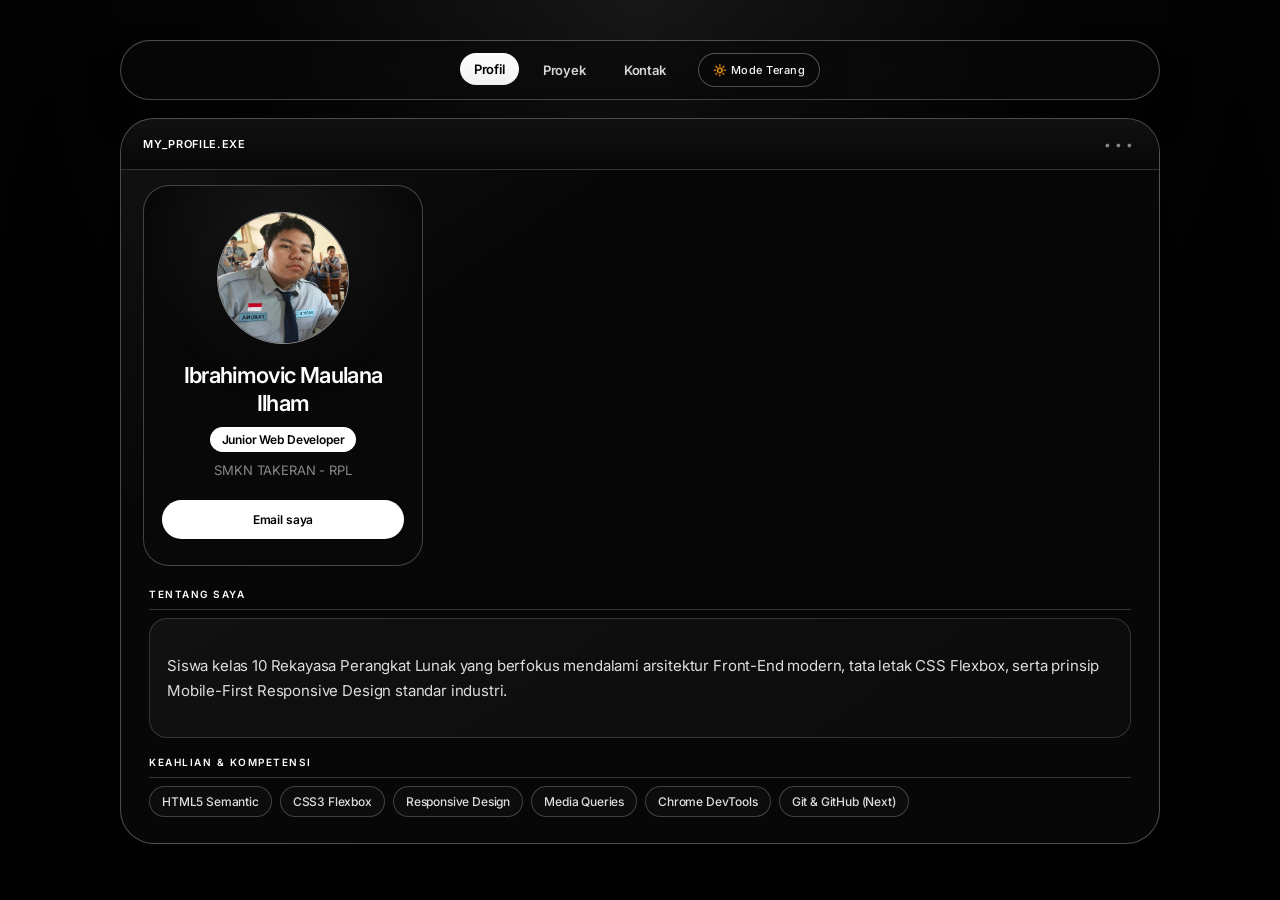
<file: index.html>
<!DOCTYPE html>
<html lang="id">
<head>
    <meta charset="UTF-8">
    <meta name="viewport" content="width=device-width, initial-scale=1.0">
    <title>Profil Digital Responsive - Ibrahimovic Maulana Ilham</title>

    <link rel="preconnect" href="https://fonts.googleapis.com">
    <link rel="preconnect" href="https://fonts.gstatic.com" crossorigin>
    <link href="https://fonts.googleapis.com/css2?family=Inter:wght@400;500;600;700&display=swap" rel="stylesheet">
    <link rel="stylesheet" href="style.css">
    <script src="main.js" defer></script>

</head>

<body>
    <nav class="site-navigation" aria-label="Navigasi utama">
        <a class="nav-link" href="index.html" aria-current="page">Profil</a>
        <a class="nav-link" href="proyek.html">Proyek</a>
        <a class="nav-link" href="kontak.html">Kontak</a>
        <button id="btnToggleTema" class="btn-tema" type="button">Mode Gelap</button>
    </nav>
    <main class="page-wrapper">
        <article class="profile-card">

            <header class="card-aside">
                <div class="avatar-box">
                    <img src="WhatsApp Image 2026-09-21 at 09.35.43.jpeg" alt="Foto Ibrahimovic Maulana Ilham">
                </div>

                <h1 class="student-name">Ibrahimovic Maulana Ilham</h1>
                <p class="student-role">Junior Web Developer</p>
                <p class="student-school">SMKN TAKERAN - RPL</p>
                <a href="mailto:kursiibra08@gmail.com" id="btnKontak" class="btn-contact">Email saya</a>
            </header>

            <section class="card-content">
                <div class="bio-section">
                    <h2 class="section-heading">Tentang Saya</h2>
                    <p class="bio-text">
                        Siswa kelas 10 Rekayasa Perangkat Lunak yang berfokus mendalami
                        arsitektur Front-End modern, tata letak CSS Flexbox, serta prinsip
                        Mobile-First Responsive Design standar industri.
                    </p>
                </div>

                <div class="skills-section">
                    <h2 class="section-heading">Keahlian &amp; Kompetensi</h2>
                    <div class="skill-matrix">
                        <div class="skill-badge">HTML5 Semantic</div>
                        <div class="skill-badge">CSS3 Flexbox</div>
                        <div class="skill-badge">Responsive Design</div>
                        <div class="skill-badge">Media Queries</div>
                        <div class="skill-badge">Chrome DevTools</div>
                        <div class="skill-badge">Git &amp; GitHub (Next)</div>
                    </div>
                </div>
            </section>
        </article>
    </main>

    <div id="modalKontak" class="modal-overlay" aria-hidden="true">
        <div class="modal-box" role="dialog" aria-modal="true" aria-labelledby="judulModal">
            <h2 id="judulModal">Silakan hubungi saya melalui email:</h2>
            <a href="mailto:kursiibra08@gmail.com" class="modal-email">kursiibra08@gmail.com</a>
            <div class="modal-actions">
                <button type="button" id="btnSalinEmail" class="btn-tutup">Salin Email</button>
                <button type="button" id="btnTutupModal" class="btn-tutup">Tutup</button>
            </div>
        </div>
    </div>

    <script src="script.js"></script>
    <script src="latihan.js" defer></script>
    <script src="logika.js" defer></script>
</body>
</html>
</file>
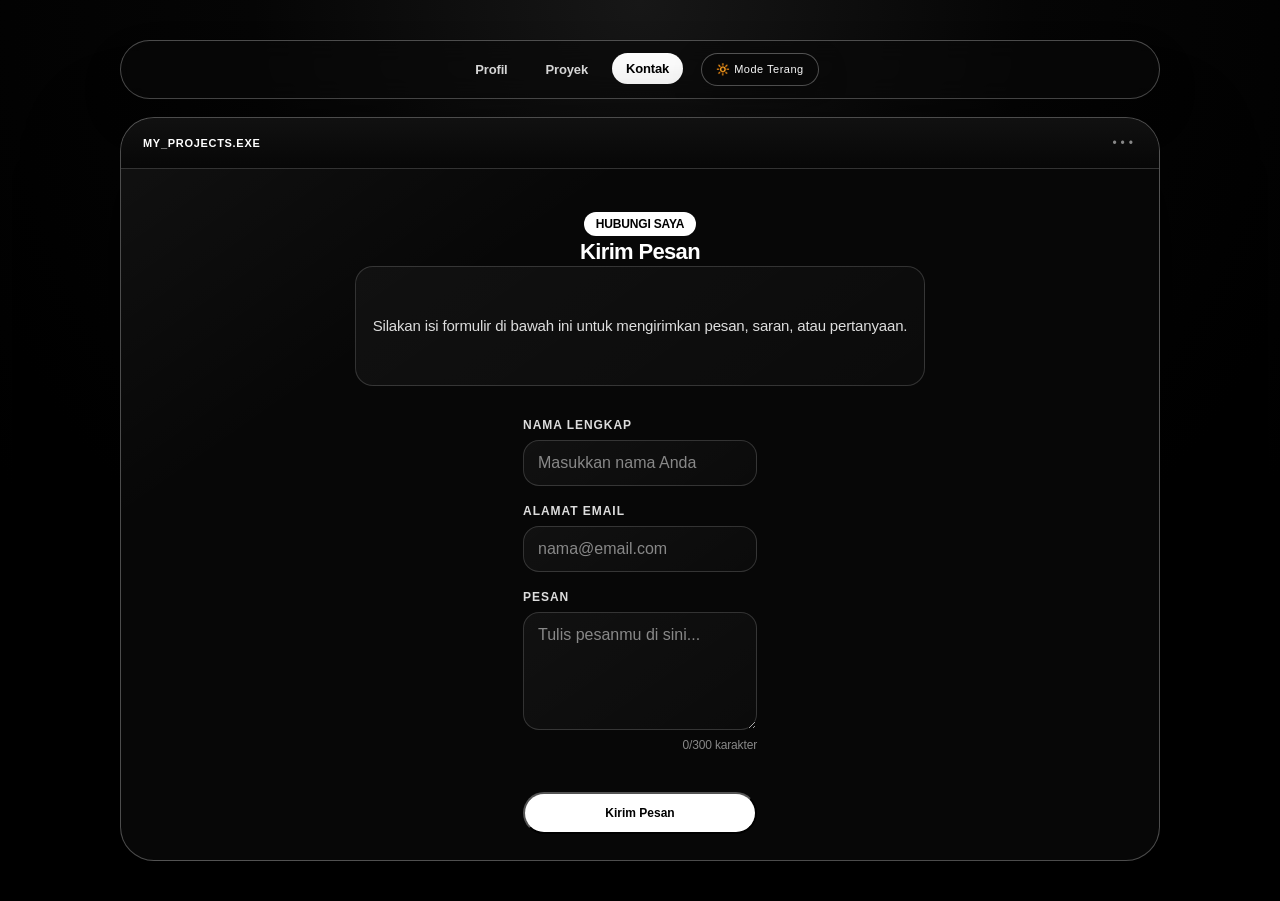
<file: kontak.html>
<!DOCTYPE html>
<html lang="id">
<head>
    <meta charset="UTF-8">
    <meta name="viewport" content="width=device-width, initial-scale=1.0">
    <title>Kontak - Rafadhil Putra Pratama</title>
    <link rel="stylesheet" href="style.css">
    <script src="main.js" defer></script>
</head>
<body>
    <nav class="site-navigation" aria-label="Navigasi utama">
        <a class="nav-link" href="index.html">Profil</a>
        <a class="nav-link" href="proyek.html">Proyek</a>
        <a class="nav-link" href="kontak.html" aria-current="page">Kontak</a>
        <button id="btnToggleTema" class="btn-tema" type="button">Mode Gelap</button>
    </nav>

    <main class="page-wrapper projects-wrapper">
        <section class="projects-card">
            <header class="projects-header">
                <p class="student-role">HUBUNGI SAYA</p>
                <h1 class="student-name">Kirim Pesan</h1>
                <p class="bio-text">Silakan isi formulir di bawah ini untuk mengirimkan pesan, saran, atau pertanyaan.</p>
            </header>

            <form class="contact-form">
                <div class="form-group">
                    <label for="nama" class="form-label">Nama Lengkap</label>
                    <input type="text" id="nama" name="nama" class="form-input" placeholder="Masukkan nama Anda" required>
                </div>

                <div class="form-group">
                    <label for="email" class="form-label">Alamat Email</label>
                    <input type="email" id="email" name="email" class="form-input" placeholder="nama@email.com" required>
                </div>

                <div class="form-group">
                    <label for="pesan" class="form-label">Pesan</label>
                    <textarea id="pesan" name="pesan" rows="5" maxlength="300" class="form-input" placeholder="Tulis pesanmu di sini..." required></textarea>
                    <span id="hitung-karakter" class="keterangan">0/300 karakter</span>
                </div>

                <button type="submit" class="btn-contact">Kirim Pesan</button>
            </form>
        </section>
    </main>
</body>
</html>
</file>
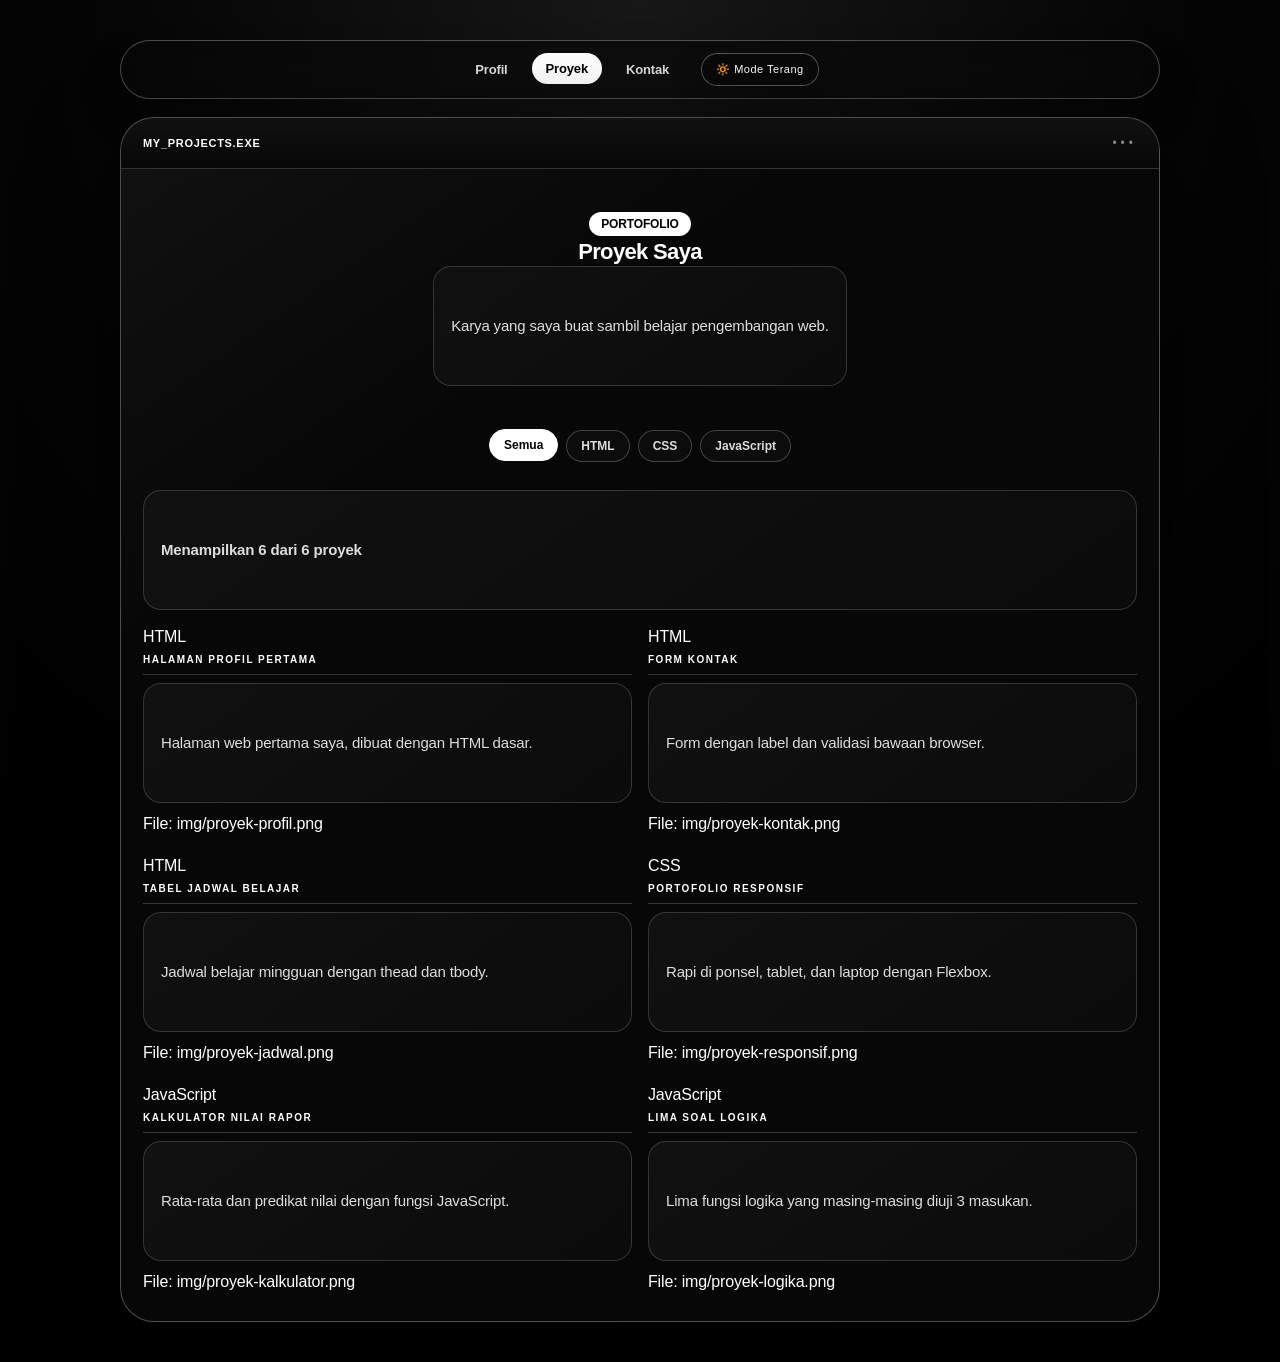
<file: proyek.html>
<!DOCTYPE html> 
<html lang="id">
<head>
    <meta charset="UTF-8">
    <meta name="viewport" content="width=device-width, initial-scale=1.0">
    <title>Proyek - Rafadhil Putra Pratama</title>
    <link rel="stylesheet" href="style.css">
    <script src="main.js" defer></script>
</head>
<body>
    <nav class="site-navigation" aria-label="Navigasi utama">
        <a class="nav-link" href="index.html">Profil</a>
        <a class="nav-link" href="proyek.html" aria-current="page">Proyek</a>
        <a class="nav-link" href="kontak.html">Kontak</a>
        <button id="btnToggleTema" class="btn-tema" type="button">Mode Gelap</button>
    </nav>

    <main class="page-wrapper projects-wrapper">
        <section class="projects-card">
            <header class="projects-header">
                <p class="student-role">PORTOFOLIO</p>
                <h1 class="student-name">Proyek Saya</h1>
                <p class="bio-text">Karya yang saya buat sambil belajar pengembangan web.</p>
            </header>

            <div class="filter" style="margin-top: 20px;">
                <button type="button" class="tombol-filter aktif" id="filter-semua">Semua</button>
                <button type="button" class="tombol-filter" id="filter-html">HTML</button>
                <button type="button" class="tombol-filter" id="filter-css">CSS</button>
                <button type="button" class="tombol-filter" id="filter-javascript">JavaScript</button>
            </div>

            <p id="jumlah-proyek" class="bio-text" style="margin-top: 10px; font-weight: 600;"></p>

            <div class="project-list" id="daftar-proyek"></div>
        </section>
    </main>
</body>
</html>
</file>
<file: style.css>
* {
    margin: 0;
    padding: 0;
    box-sizing: border-box;
}

:root {
    --page-bg: radial-gradient(circle at 50% 0%, #171717 0%, #050505 35%, #000 72%);
    --page-bg-color: #000;
    --card-bg: linear-gradient(145deg, rgba(255,255,255,.045), transparent 28%), #070707;
    --card-line: rgba(255,255,255,.28);
    --card-shadow: 0 30px 90px rgba(0,0,0,.85), inset 0 1px 0 rgba(255,255,255,.12);
    --bar-bg: linear-gradient(180deg, #111, #070707);
    --bar-line: rgba(255,255,255,.14);
    --bar-dots: #888;
    --panel-bg: radial-gradient(circle at 50% 15%, rgba(255,255,255,.07), transparent 40%), #080808;
    --panel-line: rgba(255,255,255,.24);
    --text: #ffffff;
    --text-body: #dddddd;
    --text-dim: #888888;
    --inset-bg: linear-gradient(145deg, rgba(255,255,255,.025), transparent), #0b0b0b;
    --inset-line: rgba(255,255,255,.16);
    --divider: rgba(255,255,255,.18);
    --badge-bg: #0c0c0c;
    --badge-line: rgba(255,255,255,.22);
    --btn-bg: #ffffff;
    --btn-text: #000000;
    --btn-hover: #dcdcdc;
    --avatar-bg: #050505;
    --avatar-line: rgba(255,255,255,.55);
    --float-bg: rgba(10,10,10,.9);
    --float-line: rgba(255,255,255,.3);
    --overlay: rgba(0,0,0,.78);
    --modal-bg: linear-gradient(145deg, rgba(255,255,255,.04), transparent), #0a0a0a;
    --link-hover: #aaaaaa;

    --font: 'Inter', -apple-system, BlinkMacSystemFont, 'Segoe UI', Arial, sans-serif;
}

body.light-mode {
    --page-bg: radial-gradient(circle at 50% 0%, #ffffff 0%, #f1f1f1 40%, #e4e4e4 100%);
    --page-bg-color: #efefef;
    --card-bg: linear-gradient(145deg, rgba(0,0,0,.02), transparent 28%), #ffffff;
    --card-line: rgba(0,0,0,.18);
    --card-shadow: 0 30px 80px rgba(0,0,0,.15), inset 0 1px 0 rgba(255,255,255,.9);
    --bar-bg: linear-gradient(180deg, #f6f6f6, #ececec);
    --bar-line: rgba(0,0,0,.1);
    --bar-dots: #777;
    --panel-bg: radial-gradient(circle at 50% 15%, rgba(0,0,0,.04), transparent 40%), #f7f7f7;
    --panel-line: rgba(0,0,0,.14);
    --text: #0a0a0a;
    --text-body: #2a2a2a;
    --text-dim: #666666;
    --inset-bg: #f3f3f3;
    --inset-line: rgba(0,0,0,.12);
    --divider: rgba(0,0,0,.15);
    --badge-bg: #ffffff;
    --badge-line: rgba(0,0,0,.2);
    --btn-bg: #0a0a0a;
    --btn-text: #ffffff;
    --btn-hover: #333333;
    --avatar-bg: #e6e6e6;
    --avatar-line: rgba(0,0,0,.4);
    --float-bg: rgba(255,255,255,.92);
    --float-line: rgba(0,0,0,.25);
    --overlay: rgba(0,0,0,.45);
    --modal-bg: #ffffff;
    --link-hover: #555555;
}

html {
    background: var(--page-bg-color);
}

body {
    font-family: var(--font);
    color: var(--text);
    min-height: 100vh;
    padding: 24px;
    background: var(--page-bg);
    background-color: var(--page-bg-color);
    letter-spacing: -0.01em;
    transition: background-color .3s ease, color .3s ease;
}

.site-navigation {
    width: min(100%, 1040px);
    margin: 0 auto 18px;
    padding: 12px 18px;
    display: flex;
    justify-content: center;
    align-items: center;
    flex-wrap: wrap;
    gap: 10px;
    background: rgba(10, 10, 10, 0.62);
    border: 1px solid var(--card-line);
    border-radius: 999px;
    backdrop-filter: blur(12px);
    box-shadow: 0 20px 40px rgba(0, 0, 0, 0.18);
}

.nav-link {
    color: var(--text-body);
    text-decoration: none;
    font-size: 13px;
    font-weight: 600;
    padding: 8px 14px;
    border-radius: 999px;
    transition: background .2s ease, color .2s ease, transform .2s ease;
}

.nav-link:hover,
.nav-link[aria-current="page"] {
    background: var(--btn-bg);
    color: var(--btn-text);
    transform: translateY(-1px);
}

.page-wrapper {
    width: 100%;
    max-width: 1040px;
    margin: 0 auto;
}



.profile-card {
    position: relative;
    overflow: hidden;
    background: var(--card-bg);
    border: 1px solid var(--card-line);
    border-radius: 30px;
    padding: 66px 18px 18px;
    box-shadow: var(--card-shadow);
    display: flex;
    flex-direction: column;
    gap: 18px;
}

.profile-card::before {
    content: 'MY_PROFILE.EXE';
    position: absolute;
    top: 0;
    left: 0;
    right: 0;
    height: 48px;
    padding-left: 20px;
    display: flex;
    align-items: center;
    background: var(--bar-bg);
    border-bottom: 1px solid var(--bar-line);
    color: var(--text);
    font-size: 11px;
    font-weight: 600;
    letter-spacing: .7px;
}

.profile-card::after {
    content: '•••';
    position: absolute;
    top: 0;
    right: 20px;
    height: 48px;
    display: flex;
    align-items: center;
    color: var(--bar-dots);
    font-size: 12px;
    letter-spacing: 4px;
    pointer-events: none;
}



.card-aside {
    display: flex;
    flex-direction: column;
    align-items: center;
    text-align: center;
    padding: 26px 18px;
    background: var(--panel-bg);
    border: 1px solid var(--panel-line);
    border-radius: 24px;
}

.avatar-box {
    width: 116px;
    height: 116px;
    flex-shrink: 0;
    overflow: hidden;
    background: var(--avatar-bg);
    border: 1px solid var(--avatar-line);
    border-radius: 50%;
    margin-bottom: 18px;
    box-shadow: 0 14px 45px rgba(0,0,0,.35);
    transition: transform .25s ease;
}

.avatar-box:hover {
    transform: translateY(-3px);
}

.avatar-box > img {
    display: block;
    width: 100%;
    height: 100%;
    object-fit: cover;
}

.student-name {
    font-size: 22px;
    font-weight: 600;
    letter-spacing: -.03em;
    line-height: 1.25;
}

.student-role {
    display: inline-block;
    background: var(--btn-bg);
    color: var(--btn-text);
    font-size: 12px;
    font-weight: 600;
    margin: 10px 0 2px;
    padding: 5px 12px;
    border-radius: 999px;
}

.student-school {
    color: var(--text-dim);
    font-size: 13px;
    margin-top: 8px;
}



.btn-contact {
    margin-top: 18px;
    display: inline-block;
    width: 100%;
    text-align: center;
    background: var(--btn-bg);
    color: var(--btn-text);
    text-decoration: none;
    padding: 12px 18px;
    border-radius: 999px;
    font-weight: 600;
    font-size: 12px;
    cursor: pointer;
    transition: transform .2s ease, background .2s ease;
}

.btn-contact:hover {
    background: var(--btn-hover);
    transform: translateY(-1px);
}

.btn-contact:active {
    transform: scale(.98);
}

.btn-contact:focus-visible,
.btn-tutup:focus-visible,
.btn-tema:focus-visible,
.modal-email:focus-visible {
    outline: 2px solid var(--text);
    outline-offset: 3px;
}



.card-content {
    display: flex;
    flex-direction: column;
    gap: 18px;
    min-width: 0;
}

.section-heading {
    font-size: 10px;
    letter-spacing: 1.5px;
    font-weight: 600;
    margin-bottom: 8px;
    padding-bottom: 9px;
    border-bottom: 1px solid var(--divider);
    text-transform: uppercase;
}

.bio-text {
    font-size: 15px;
    line-height: 1.7;
    color: var(--text-body);
    background: var(--inset-bg);
    border: 1px solid var(--inset-line);
    border-radius: 18px;
    padding: 16px 17px;
}

.skill-matrix {
    display: flex;
    flex-wrap: wrap;
    gap: 8px;
}

.skill-badge {
    background: var(--badge-bg);
    border: 1px solid var(--badge-line);
    color: var(--text-body);
    padding: 7px 12px;
    border-radius: 999px;
    font-size: 12px;
    font-weight: 500;
    transition: background .2s ease, color .2s ease, border-color .2s ease, transform .2s ease;
}

.skill-badge:hover {
    background: var(--btn-bg);
    color: var(--btn-text);
    border-color: var(--btn-bg);
    transform: translateY(-1px);
}



.site-navigation .btn-tema,
.btn-tema {
    position: static;
    z-index: 10;
    background: var(--float-bg);
    color: var(--text);
    border: 1px solid var(--float-line);
    border-radius: 999px;
    padding: 9px 14px;
    font-family: var(--font);
    font-size: 11px;
    font-weight: 500;
    letter-spacing: .5px;
    box-shadow: 0 10px 30px rgba(0,0,0,.25);
    cursor: pointer;
    backdrop-filter: blur(12px);
    transition: transform .2s ease, background .2s ease, color .2s ease;
}

.site-navigation .btn-tema {
    margin-left: 8px;
}

.btn-tema:hover {
    background: var(--btn-bg);
    color: var(--btn-text);
}

.btn-tema:active {
    transform: scale(.96);
}

.projects-wrapper {
    display: flex;
    justify-content: center;
}

.projects-card {
    position: relative;
    overflow: hidden;
    width: 100%;
    background: var(--card-bg);
    border: 1px solid var(--card-line);
    border-radius: 30px;
    padding: 66px 18px 18px;
    box-shadow: var(--card-shadow);
    display: flex;
    flex-direction: column;
    gap: 18px;
}

.projects-card::before {
    content: 'MY_PROJECTS.EXE';
    position: absolute;
    top: 0;
    left: 0;
    right: 0;
    height: 48px;
    padding-left: 20px;
    display: flex;
    align-items: center;
    background: var(--bar-bg);
    border-bottom: 1px solid var(--bar-line);
    color: var(--text);
    font-size: 11px;
    font-weight: 600;
    letter-spacing: .7px;
}

.projects-card::after {
    content: '•••';
    position: absolute;
    top: 0;
    right: 20px;
    height: 48px;
    display: flex;
    align-items: center;
    color: var(--bar-dots);
    font-size: 12px;
    letter-spacing: 4px;
    pointer-events: none;
}

.projects-header {
    display: flex;
    flex-direction: column;
    align-items: center;
    text-align: center;
    padding: 18px 10px 6px;
}

.filter {
    display: flex;
    flex-wrap: wrap;
    gap: 8px;
    justify-content: center;
}

.tombol-filter {
    background: var(--badge-bg);
    border: 1px solid var(--badge-line);
    color: var(--text-body);
    padding: 8px 14px;
    border-radius: 999px;
    font-family: var(--font);
    font-size: 12px;
    font-weight: 600;
    cursor: pointer;
    transition: background .2s ease, color .2s ease, border-color .2s ease, transform .2s ease;
}

.tombol-filter.aktif,
.tombol-filter:hover {
    background: var(--btn-bg);
    color: var(--btn-text);
    border-color: var(--btn-bg);
    transform: translateY(-1px);
}

.project-list {
    display: grid;
    grid-template-columns: 1fr;
    gap: 16px;
}

.project-card {
    background: var(--inset-bg);
    border: 1px solid var(--inset-line);
    border-radius: 22px;
    padding: 18px 16px;
    display: flex;
    flex-direction: column;
    gap: 12px;
}

.project-card h3 {
    margin: 0;
    font-size: 18px;
    color: var(--text);
}

.project-card p {
    margin: 0;
    color: var(--text-body);
    line-height: 1.6;
}

.project-tags {
    display: flex;
    flex-wrap: wrap;
    gap: 8px;
}

.project-tags span {
    display: inline-block;
    background: var(--badge-bg);
    border: 1px solid var(--badge-line);
    color: var(--text-body);
    padding: 6px 10px;
    border-radius: 999px;
    font-size: 11px;
    font-weight: 600;
}

.contact-form {
    display: flex;
    flex-direction: column;
    gap: 18px;
    padding: 8px 0 4px;
}

.form-group {
    display: flex;
    flex-direction: column;
    gap: 8px;
}

.form-label {
    color: var(--text-body);
    font-size: 12px;
    font-weight: 600;
    letter-spacing: 0.08em;
    text-transform: uppercase;
}

.form-input {
    width: 100%;
    background: var(--inset-bg);
    border: 1px solid var(--inset-line);
    border-radius: 16px;
    color: var(--text);
    padding: 13px 14px;
    font: inherit;
    resize: vertical;
    transition: border-color .2s ease, box-shadow .2s ease;
}

.form-input::placeholder {
    color: var(--text-dim);
}

.form-input:focus {
    outline: none;
    border-color: var(--btn-bg);
    box-shadow: 0 0 0 3px rgba(255, 255, 255, 0.08);
}

.keterangan {
    color: var(--text-dim);
    font-size: 12px;
    text-align: right;
}

.modal-overlay {
    position: fixed;
    inset: 0;
    background: var(--overlay);
    display: none;
    justify-content: center;
    align-items: center;
    padding: 16px;
    z-index: 1000;
    backdrop-filter: blur(12px);
}

.modal-overlay.show {
    display: flex;
}

.modal-box {
    width: 100%;
    max-width: 420px;
    padding: 26px;
    text-align: center;
    background: var(--modal-bg);
    color: var(--text);
    border: 1px solid var(--card-line);
    border-radius: 24px;
    box-shadow: 0 35px 100px rgba(0,0,0,.5);
}

.modal-box h2 {
    font-size: 18px;
    line-height: 1.4;
    font-weight: 600;
}

.modal-email {
    display: block;
    margin-top: 12px;
    font-size: 15px;
    font-weight: 500;
    color: var(--text);
    text-decoration: underline;
    text-underline-offset: 3px;
    word-break: break-all;
}

.modal-email:hover {
    color: var(--link-hover);
}

.modal-actions {
    display: flex;
    justify-content: center;
    flex-wrap: wrap;
    gap: 10px;
    margin-top: 20px;
}

.btn-tutup {
    padding: 10px 20px;
    background: var(--btn-bg);
    color: var(--btn-text);
    border: 0;
    border-radius: 999px;
    font-family: var(--font);
    font-size: 12px;
    font-weight: 600;
    cursor: pointer;
    transition: transform .2s ease, background .2s ease;
}

.btn-tutup:hover {
    background: var(--btn-hover);
    transform: translateY(-1px);
}



@media (min-width: 768px) {
    body {
        padding: 40px;
    }

    .profile-card,
    .projects-card {
        padding: 66px 22px 22px;
        border-radius: 34px;
    }

    .profile-card::before,
    .projects-card::before {
        height: 50px;
        padding-left: 22px;
    }

    .profile-card::after,
    .projects-card::after {
        height: 50px;
        right: 22px;
    }

    .card-aside {
        width: 280px;
        flex-shrink: 0;
        justify-content: center;
        border-radius: 26px;
    }

    .avatar-box {
        width: 132px;
        height: 132px;
    }

    .btn-contact {
        margin-top: 22px;
    }

    .card-content {
        flex: 1;
        justify-content: center;
        padding: 4px 6px;
    }

    .bio-text {
        min-height: 120px;
        display: flex;
        align-items: center;
    }

    .project-list {
        grid-template-columns: repeat(2, minmax(0, 1fr));
    }

    .contact-form {
        max-width: 680px;
        margin: 0 auto;
    }
}



@media (max-width: 520px) {
    body {
        padding: 12px;
        padding-bottom: 72px; 
    }

    .profile-card,
    .projects-card {
        padding: 60px 12px 12px;
        border-radius: 24px;
    }

    .card-aside {
        padding: 22px 14px;
        border-radius: 20px;
    }

    .bio-text {
        font-size: 14px;
    }
}

@media (prefers-reduced-motion: reduce) {
    * {
        transition: none !important;
    }
}
</file>
